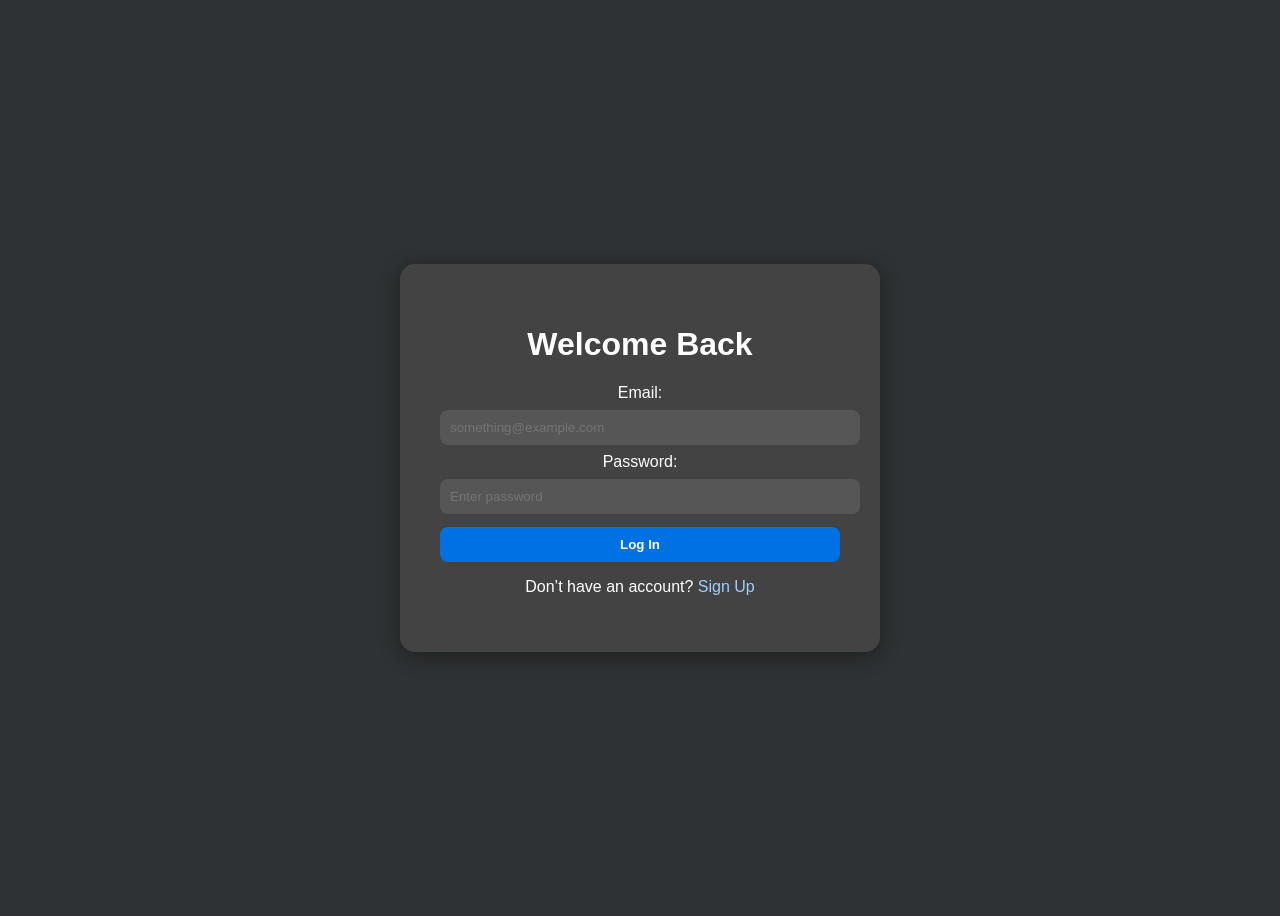
<file: HTML/login.html>
<!DOCTYPE html>
<html lang="en">
<head>
  <meta charset="UTF-8">
  <meta name="viewport" content="width=device-width, initial-scale=1.0">
  <title>Log In | Apple</title>
  <link rel="stylesheet" href="../CSS/auth.css">
</head>
<body>
  <div class="auth-container">
    <h1>Welcome Back</h1>
    <form id="loginForm">
      <label for="email">Email:</label>
      <input type="email" id="email" placeholder="something@example.com">

      <label for="password">Password:</label>
      <input type="password" id="password" placeholder="Enter password">

      <p id="login-msg"></p>

      <button type="submit">Log In</button>
      <p>Don’t have an account? <a href="signup.html">Sign Up</a></p>
    </form>
  </div>

  <script src="../JS/auth.js"></script>
</body>
</html>
</file>
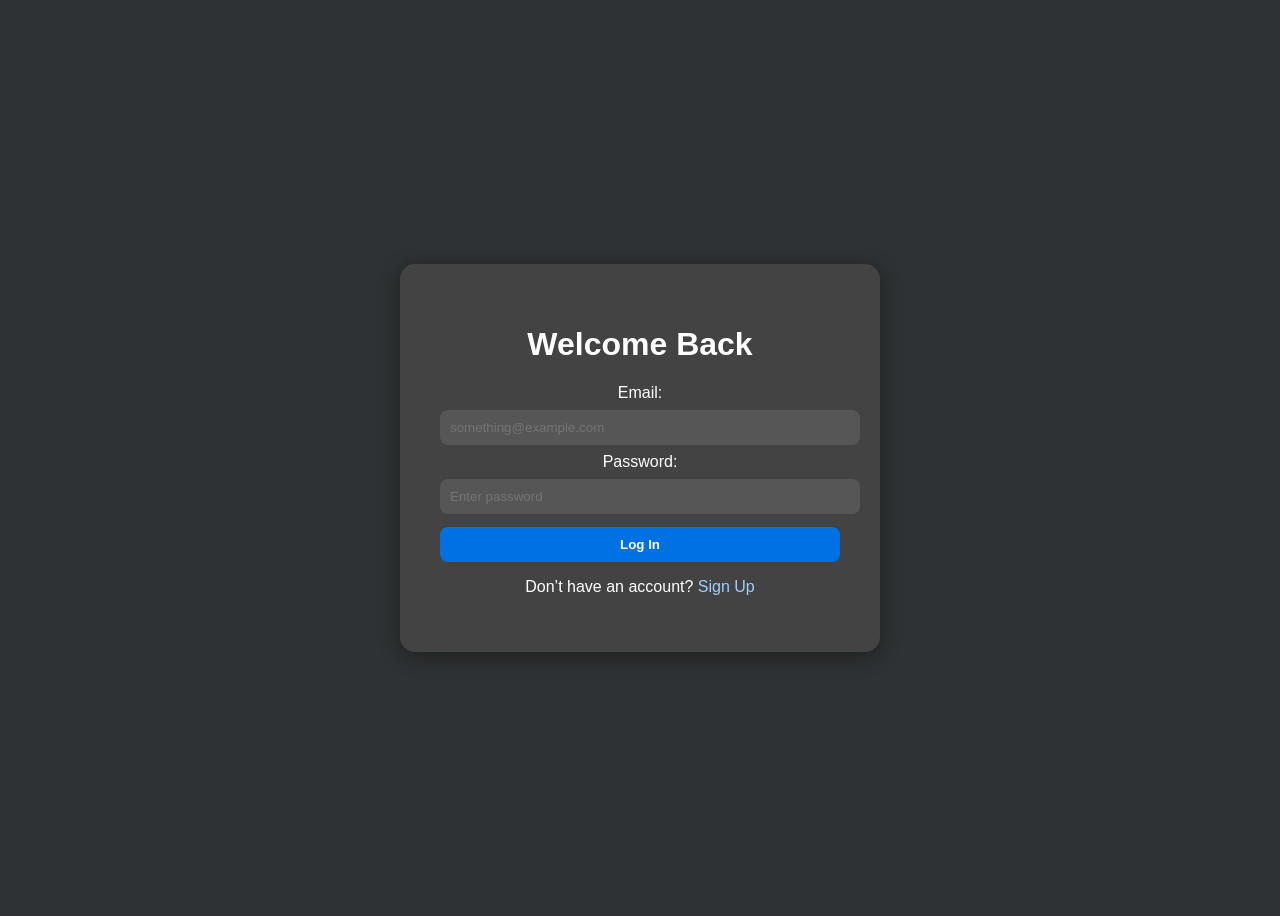
<file: HTML/profile.html>
<!DOCTYPE html>
<html lang="en">
<head>
  <meta charset="UTF-8">
  <meta name="viewport" content="width=device-width, initial-scale=1.0">
  <title>Profile | Apple</title>
  <link rel="stylesheet" href="../CSS/auth.css">
</head>
<body>
  <div class="auth-container">
    <h1>User Profile</h1>
    <div id="profileInfo"></div>
    <button id="logoutBtn">Log Out</button>
  </div>

  <script src="../JS/auth.js"></script>
</body>
</html>
</file>
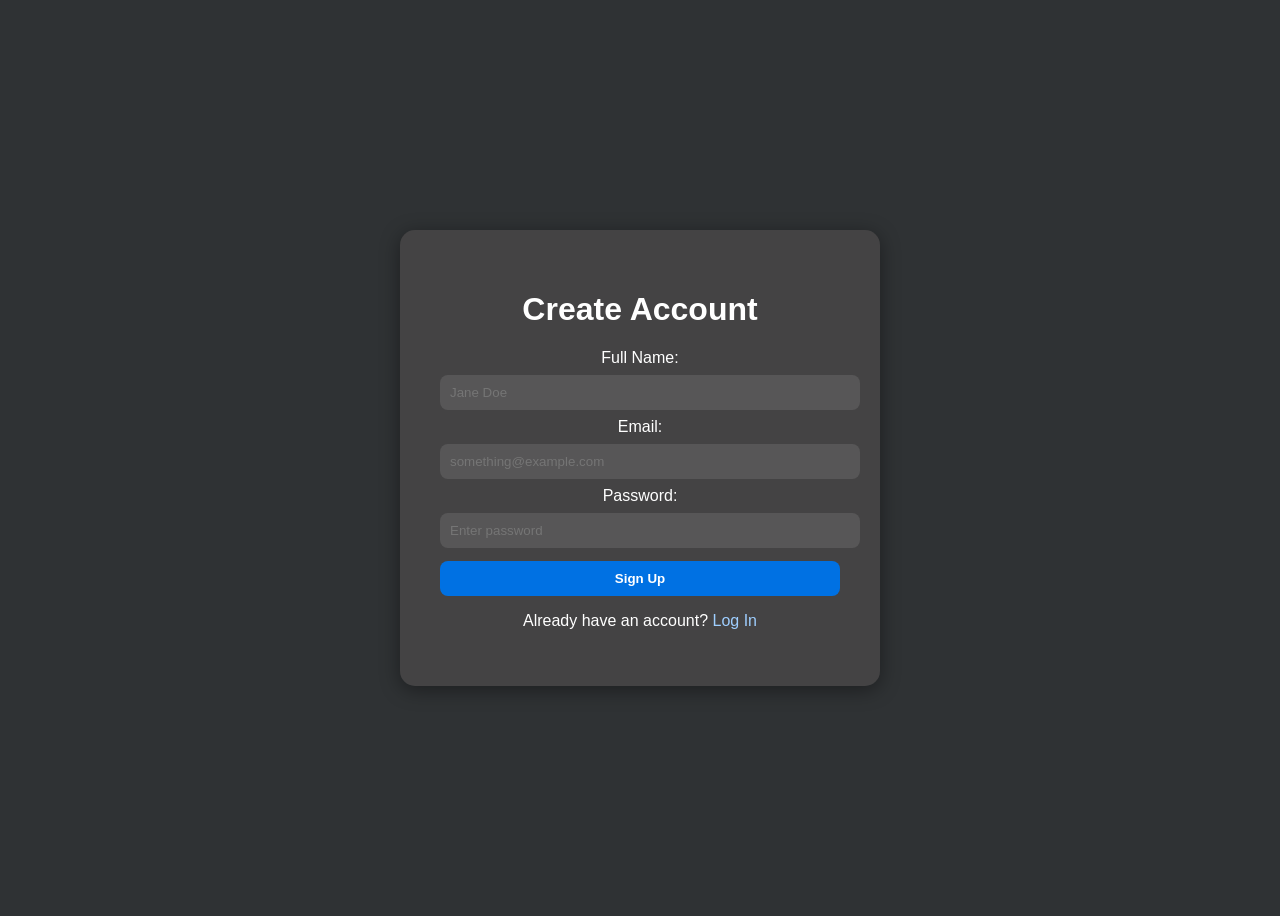
<file: HTML/signup.html>
<!DOCTYPE html>
<html lang="en">
<head>
  <meta charset="UTF-8">
  <meta name="viewport" content="width=device-width, initial-scale=1.0">
  <title>Sign Up | Apple</title>
  <link rel="stylesheet" href="../CSS/auth.css">
</head>
<body>
  <div class="auth-container">
    <h1>Create Account</h1>
    <form id="signupForm">
      <label for="name">Full Name:</label>
      <input type="text" id="name" placeholder="Jane Doe">

      <label for="email">Email:</label>
      <input type="email" id="email" placeholder="something@example.com">

      <label for="password">Password:</label>
      <input type="password" id="password" placeholder="Enter password">

      <p id="signup-msg"></p>

      <button type="submit">Sign Up</button>
      <p>Already have an account? <a href="login.html">Log In</a></p>
    </form>
  </div>

  <script src="../JS/auth.js"></script>
</body>
</html>
</file>
<file: CSS/auth.css>
body {
  font-family: Arial, sans-serif;
  background: #2F3234 url('https://bluescreen.kz/content/images/2024/06/overview__bcphzsdb4fpu_og.png') center/cover no-repeat;
  display: flex;
  align-items: center;
  justify-content: center;
  height: 100vh;
  color: white;
}

.auth-container {
  background: rgba(83, 79, 79, 0.6);
  padding: 40px;
  border-radius: 15px;
  box-shadow: 0 4px 20px rgba(0, 0, 0, 0.4);
  width: 90%;
  max-width: 400px;
  text-align: center;
}

input {
  width: 100%;
  padding: 10px;
  margin: 8px 0;
  border: none;
  border-radius: 8px;
  background: rgba(255, 255, 255, 0.1);
  color: white;
}

button {
  width: 100%;
  padding: 10px;
  border: none;
  border-radius: 8px;
  background-color: #0071e3;
  color: white;
  font-weight: bold;
  cursor: pointer;
  transition: background 0.3s ease;
}

button:hover {
  background-color: #005bb5;
}

a {
  color: #9eceff;
  text-decoration: none;
}

a:hover {
  text-decoration: underline;
}

#signup-msg, #login-msg {
  font-size: 14px;
  margin: 5px 0;
}
</file>
